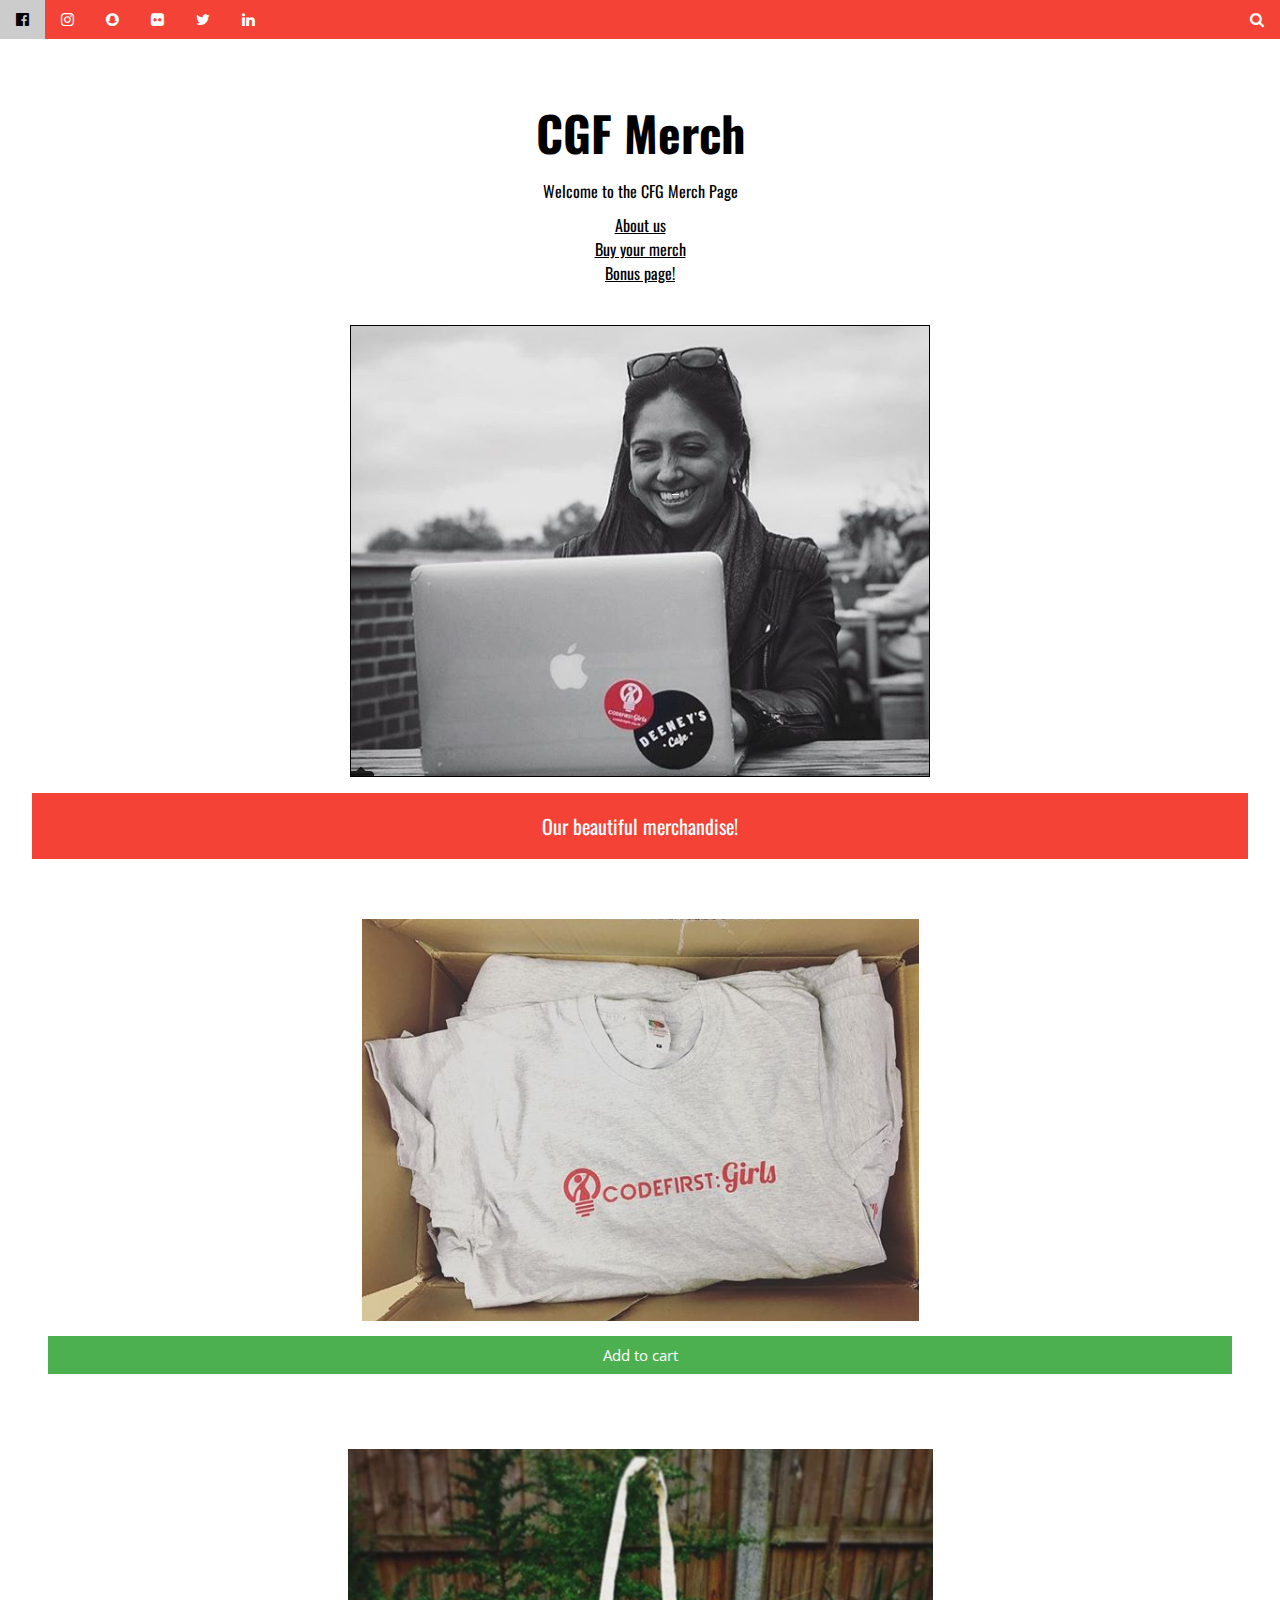
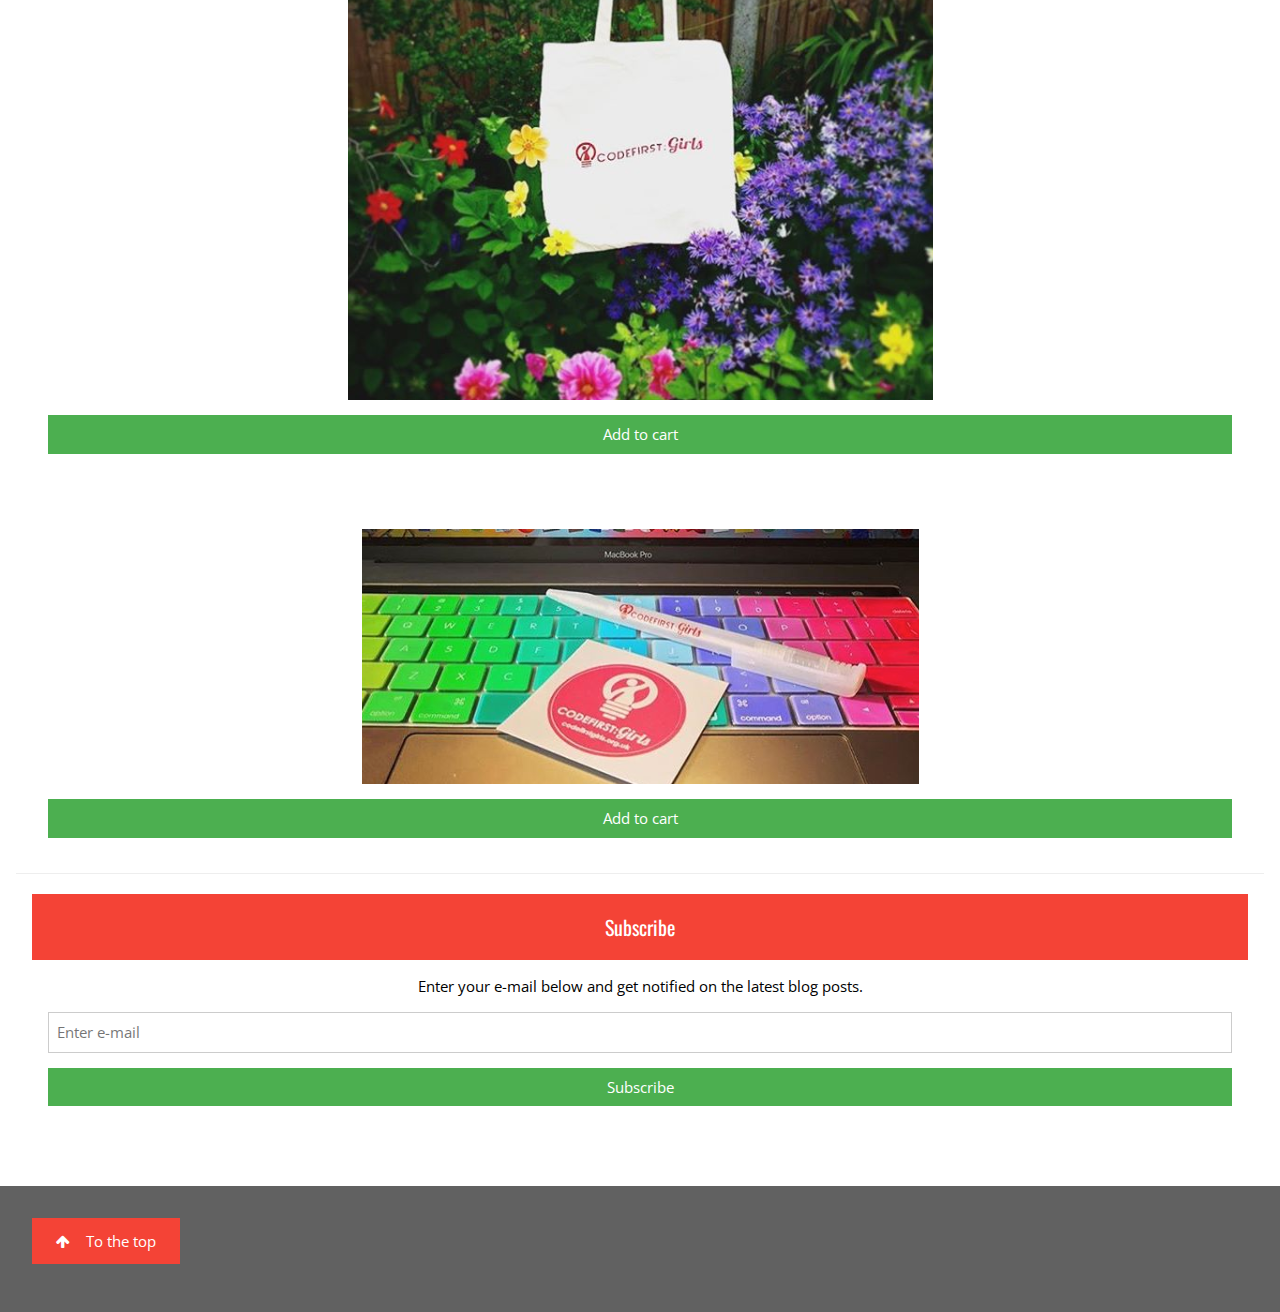
<file: index.html>
<!DOCTYPE html>
<html>
<meta charset="UTF-8">
<meta name="viewport" content="width=device-width, initial-scale=1">
<link rel="stylesheet" href="styles.css">
<link rel="stylesheet" href="https://fonts.googleapis.com/css?family=Oswald">
<link rel="stylesheet" href="https://fonts.googleapis.com/css?family=Open Sans">
<link rel="stylesheet" href="https://cdnjs.cloudflare.com/ajax/libs/font-awesome/4.7.0/css/font-awesome.min.css">
<style>

h1,h2,h3,h4,h5,h6 {font-family: "Oswald"}
body {font-family: "Open Sans"}
</style>
<body class="w3-light-grey">

<!-- Navigation bar with social media icons -->
<div class="w3-bar w3-red w3-hide-small">
  <a href="#" class="w3-bar-item w3-button"><i class="fa fa-facebook-official"></i></a>
  <a href="#" class="w3-bar-item w3-button"><i class="fa fa-instagram"></i></a>
  <a href="#" class="w3-bar-item w3-button"><i class="fa fa-snapchat"></i></a>
  <a href="#" class="w3-bar-item w3-button"><i class="fa fa-flickr"></i></a>
  <a href="#" class="w3-bar-item w3-button"><i class="fa fa-twitter"></i></a>
  <a href="#" class="w3-bar-item w3-button"><i class="fa fa-linkedin"></i></a>
  <a href="#" class="w3-bar-item w3-button w3-right"><i class="fa fa-search"></i></a>
</div>

<!-- w3-content defines a container for fixed size centered content,
and is wrapped around the whole page content, except for the footer in this example -->
<div class="w3-content" style="max-width:1600px">

  <!-- Header -->
  <header class="w3-container w3-center w3-padding-48 w3-white">
    <h1 class="w3-xxxlarge"><b>CGF Merch</b></h1>
    <h6>Welcome to the CFG Merch Page

    <h1 background="girl.png">

      <h6> <aside><a href="about.html">About us</a></aside> <a href="index.html">Buy your merch</a> <aside> <a href="beg.html">Bonus page!</a></aside> </h6>

      <div class="mySlides fade">
        <div class="numbertext"></div>
        <img src="girl.png" style="margin-top: 30px;" align="centre" style="opacity:60;"/>


    </span></h6>


      <div class="w3-white w3-margin">
        <div class="w3-container w3-padding w3-red">
          <h4>Our beautiful merchandise! </h4>
        </div>

        <!-- Slideshow container -->
        <div class="slideshow-container">

          <!-- Full-width images with number and caption text -->
          <div class="mySlides fade">
            <div class="numbertext"></div>
            <img src="tshirt.png" style="margin-top: 60px;" align="centre">
          </div>

          <div class="w3-container w3-white">

            <p><button type="button" style="width: 100%" align="centre" class="w3-button w3-block w3-green"> Add to cart </button></p>
          </div>

          <div class="mySlides fade">
            <div class="numbertext"></div>
            <img src="bag.png" style="margin-top: 60px;" align="centre">
          </div>

          <div class="w3-container w3-white">

            <p><button type="button" style="width: 100%" align="centre" class="w3-button w3-block w3-green"> Add to cart </button></p>
          </div>

          <div class="mySlides fade">
            <div class="numbertext"></div>
            <img src="keyboard.png" style="margin-top: 60px;" align="centre">

            <div class="w3-container w3-white">

              <p><button type="button" style="width: 100%" align="centre" class="w3-button w3-block w3-green"> Add to cart </button></p>
            </div>
          </div>
        <!-- The dots/circles -->
        <div style="text-align:center">
          <span class="dot" onclick="currentSlide(1)"></span>
          <span class="dot" onclick="currentSlide(2)"></span>
          <span class="dot" onclick="currentSlide(3)"></span>
        </div>

        </head>
        <body>

        </body>
        </html>
        </div>
      </div>
      <hr>

      <!-- Subscribe -->
      <div class="w3-white w3-margin">
        <div class="w3-container w3-padding w3-red">
          <h4>Subscribe</h4>
        </div>
        <div class="w3-container w3-white">
          <p>Enter your e-mail below and get notified on the latest blog posts.</p>
          <p><input class="w3-input w3-border" type="text" placeholder="Enter e-mail" style="width:100%"></p>
          <p><button type="button" onclick="document.getElementById('subscribe').style.display='block'" class="w3-button w3-block w3-green">Subscribe</button></p>
        </div>
      </div>

    <!-- END About/Intro Menu -->
    </div>

  <!-- END GRID -->
  </div>

<!-- END w3-content -->
</div>

<!-- Subscribe Modal -->
<div id="subscribe" class="w3-modal w3-animate-opacity">
  <div class="w3-modal-content" style="padding:32px">
    <div class="w3-container w3-white">
      <i onclick="document.getElementById('subscribe').style.display='none'" class="fa fa-remove w3-transparent w3-button w3-xlarge w3-right"></i>
      <h2 class="w3-wide">SUBSCRIBE</h2>
      <p>Join my mailing list to receive updates on the latest blog posts and other things.</p>
      <p><input class="w3-input w3-border" type="text" placeholder="Enter e-mail"></p>
      <button type="button" class="w3-button w3-block w3-padding-large w3-red w3-margin-bottom" onclick="document.getElementById('subscribe').style.display='none'">Subscribe</button>
    </div>
  </div>
</div>

<!-- Footer -->
<footer class="w3-container w3-dark-grey" style="padding:32px">
  <a href="#" class="w3-button w3-red w3-padding-large w3-margin-bottom"><i class="fa fa-arrow-up w3-margin-right"></i>To the top</a>
</footer>

<script>
// Toggle between hiding and showing blog replies/comments
document.getElementById("myBtn").click();
function myFunction(id) {
    var x = document.getElementById(id);
    if (x.className.indexOf("w3-show") == -1) {
        x.className += " w3-show";
    } else {
        x.className = x.className.replace(" w3-show", "");
    }
}

function likeFunction(x) {
    x.style.fontWeight = "bold";
    x.innerHTML = "✓ Liked";
}
</script>

</body>
</html>
</file>
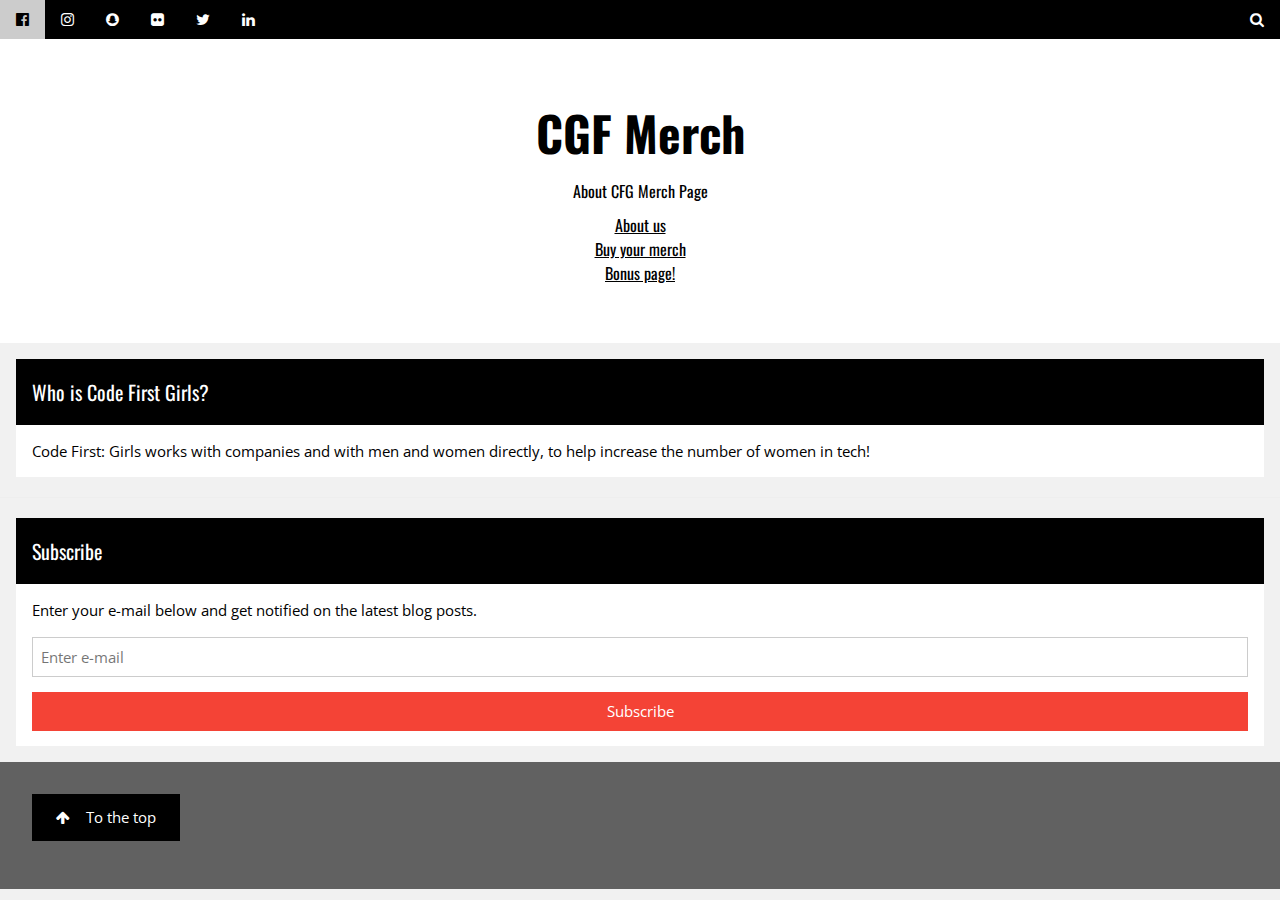
<file: about.html>
<!DOCTYPE html>
<html>
<meta charset="UTF-8">
<meta name="viewport" content="width=device-width, initial-scale=1">
<link rel="stylesheet" href="styles.css">
<link rel="stylesheet" href="https://fonts.googleapis.com/css?family=Oswald">
<link rel="stylesheet" href="https://fonts.googleapis.com/css?family=Open Sans">
<link rel="stylesheet" href="https://cdnjs.cloudflare.com/ajax/libs/font-awesome/4.7.0/css/font-awesome.min.css">
<style>
h1,h2,h3,h4,h5,h6 {font-family: "Oswald"}
body {font-family: "Open Sans"}
</style>
<body class="w3-light-grey">

<!-- Navigation bar with social media icons -->
<div class="w3-bar w3-black w3-hide-small">
  <a href="#" class="w3-bar-item w3-button"><i class="fa fa-facebook-official"></i></a>
  <a href="#" class="w3-bar-item w3-button"><i class="fa fa-instagram"></i></a>
  <a href="#" class="w3-bar-item w3-button"><i class="fa fa-snapchat"></i></a>
  <a href="#" class="w3-bar-item w3-button"><i class="fa fa-flickr"></i></a>
  <a href="#" class="w3-bar-item w3-button"><i class="fa fa-twitter"></i></a>
  <a href="#" class="w3-bar-item w3-button"><i class="fa fa-linkedin"></i></a>
  <a href="#" class="w3-bar-item w3-button w3-right"><i class="fa fa-search"></i></a>
</div>

<!-- w3-content defines a container for fixed size centered content,
and is wrapped around the whole page content, except for the footer in this example -->
<div class="w3-content" style="max-width:1600px">

  <!-- Header -->
  <header class="w3-container w3-center w3-padding-48 w3-white">
    <h1 class="w3-xxxlarge"><b>CGF Merch</b></h1>
    <h6>About CFG Merch Page</span></h6>
    <h6> <aside><a href="about.html">About us</a></aside> <a href="index.html">Buy your merch</a> <aside> <a href="beg.html">Bonus page!</a></aside> </h6>




  </header>

      <div class="w3-white w3-margin">
        <div class="w3-container w3-padding w3-black">
          <h4>Who is Code First Girls?</h4>
        </div>
        <div class="w3-container w3-white">
          <p> Code First: Girls works with companies and with men and women directly, to help increase the number of women in tech!
</p>
        </div>
        </div>
      </div>
      <hr>

      <!-- Subscribe -->
      <div class="w3-white w3-margin">
        <div class="w3-container w3-padding w3-black">
          <h4>Subscribe</h4>
        </div>
        <div class="w3-container w3-white">
          <p>Enter your e-mail below and get notified on the latest blog posts.</p>
          <p><input class="w3-input w3-border" type="text" placeholder="Enter e-mail" style="width:100%"></p>
          <p><button type="button" onclick="document.getElementById('subscribe').style.display='block'" class="w3-button w3-block w3-red">Subscribe</button></p>
        </div>
      </div>

    <!-- END About/Intro Menu -->
    </div>

  <!-- END GRID -->
  </div>

<!-- END w3-content -->
</div>

<!-- Subscribe Modal -->
<div id="subscribe" class="w3-modal w3-animate-opacity">
  <div class="w3-modal-content" style="padding:32px">
    <div class="w3-container w3-white">
      <i onclick="document.getElementById('subscribe').style.display='none'" class="fa fa-remove w3-transparent w3-button w3-xlarge w3-right"></i>
      <h2 class="w3-wide">SUBSCRIBE</h2>
      <p>Join my mailing list to receive updates on the latest blog posts and other things.</p>
      <p><input class="w3-input w3-border" type="text" placeholder="Enter e-mail"></p>
      <button type="button" class="w3-button w3-block w3-padding-large w3-red w3-margin-bottom" onclick="document.getElementById('subscribe').style.display='none'">Subscribe</button>
    </div>
  </div>
</div>

<!-- Footer -->
<footer class="w3-container w3-dark-grey" style="padding:32px">
  <a href="#" class="w3-button w3-black w3-padding-large w3-margin-bottom"><i class="fa fa-arrow-up w3-margin-right"></i>To the top</a>
</footer>

<script>
// Toggle between hiding and showing blog replies/comments
document.getElementById("myBtn").click();
function myFunction(id) {
    var x = document.getElementById(id);
    if (x.className.indexOf("w3-show") == -1) {
        x.className += " w3-show";
    } else {
        x.className = x.className.replace(" w3-show", "");
    }
}

function likeFunction(x) {
    x.style.fontWeight = "bold";
    x.innerHTML = "✓ Liked";
}
</script>

</body>
</html>
</file>
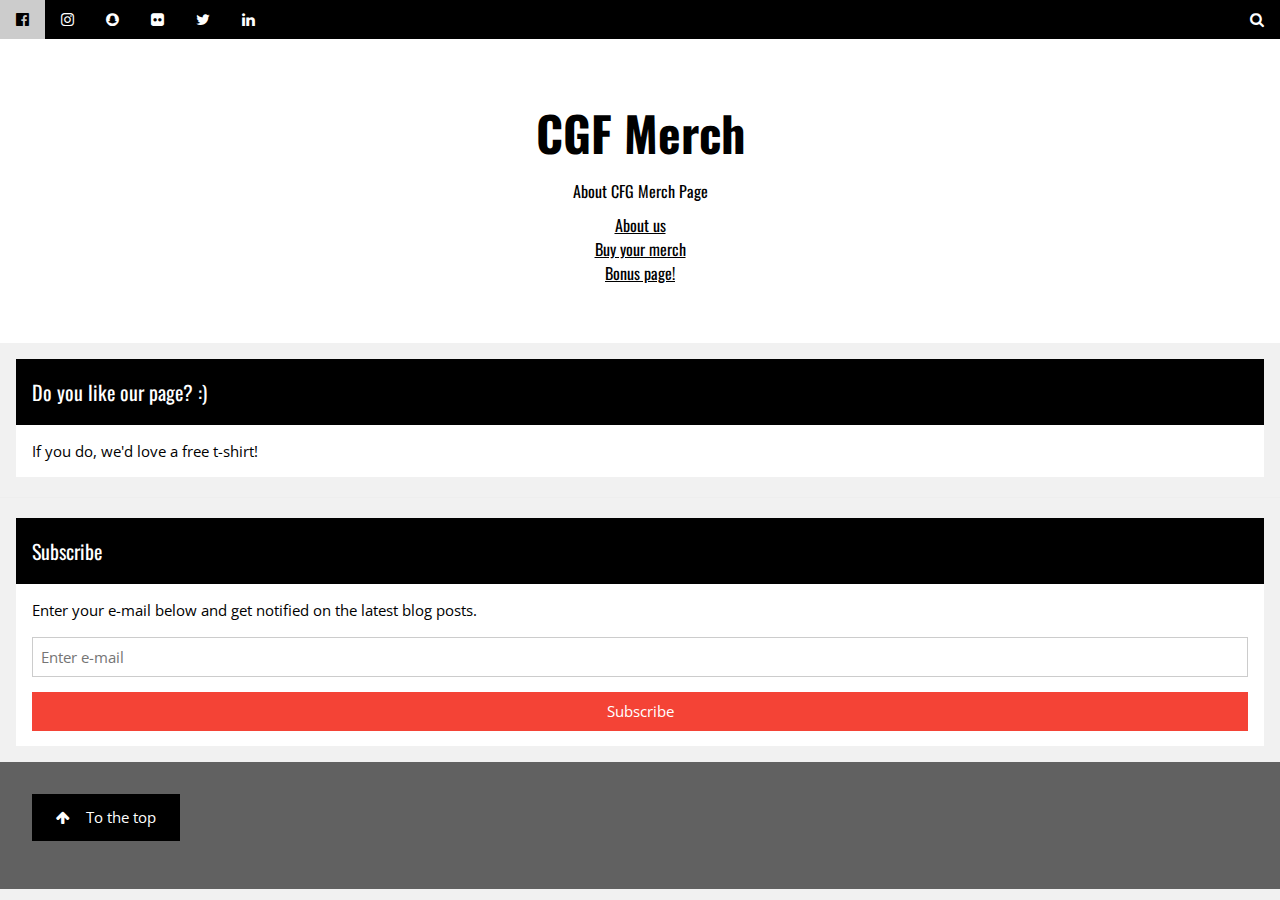
<file: beg.html>
<!DOCTYPE html>
<html>
<meta charset="UTF-8">
<meta name="viewport" content="width=device-width, initial-scale=1">
<link rel="stylesheet" href="https://www.w3schools.com/w3css/4/w3.css">
<link rel="stylesheet" href="https://fonts.googleapis.com/css?family=Oswald">
<link rel="stylesheet" href="https://fonts.googleapis.com/css?family=Open Sans">
<link rel="stylesheet" href="https://cdnjs.cloudflare.com/ajax/libs/font-awesome/4.7.0/css/font-awesome.min.css">
<style>
h1,h2,h3,h4,h5,h6 {font-family: "Oswald"}
body {font-family: "Open Sans"}
</style>
<body class="w3-light-grey">

<!-- Navigation bar with social media icons -->
<div class="w3-bar w3-black w3-hide-small">
  <a href="#" class="w3-bar-item w3-button"><i class="fa fa-facebook-official"></i></a>
  <a href="#" class="w3-bar-item w3-button"><i class="fa fa-instagram"></i></a>
  <a href="#" class="w3-bar-item w3-button"><i class="fa fa-snapchat"></i></a>
  <a href="#" class="w3-bar-item w3-button"><i class="fa fa-flickr"></i></a>
  <a href="#" class="w3-bar-item w3-button"><i class="fa fa-twitter"></i></a>
  <a href="#" class="w3-bar-item w3-button"><i class="fa fa-linkedin"></i></a>
  <a href="#" class="w3-bar-item w3-button w3-right"><i class="fa fa-search"></i></a>
</div>

<!-- w3-content defines a container for fixed size centered content,
and is wrapped around the whole page content, except for the footer in this example -->
<div class="w3-content" style="max-width:1600px">

  <!-- Header -->
  <header class="w3-container w3-center w3-padding-48 w3-white">
    <h1 class="w3-xxxlarge"><b>CGF Merch</b></h1>
    <h6>About CFG Merch Page</span></h6>
      <h6> <aside><a href="about.html">About us</a></aside> <a href="index.html">Buy your merch</a> <aside> <a href="beg.html">Bonus page!</a></aside> </h6>




  </header>

      <div class="w3-white w3-margin">
        <div class="w3-container w3-padding w3-black">
          <h4>Do you like our page? :)</h4>
        </div>
        <div class="w3-container w3-white">
          <p> If you do, we'd love a free t-shirt!
</p>
        </div>
        </div>
      </div>
      <hr>

      <!-- Subscribe -->
      <div class="w3-white w3-margin">
        <div class="w3-container w3-padding w3-black">
          <h4>Subscribe</h4>
        </div>
        <div class="w3-container w3-white">
          <p>Enter your e-mail below and get notified on the latest blog posts.</p>
          <p><input class="w3-input w3-border" type="text" placeholder="Enter e-mail" style="width:100%"></p>
          <p><button type="button" onclick="document.getElementById('subscribe').style.display='block'" class="w3-button w3-block w3-red">Subscribe</button></p>
        </div>
      </div>

    <!-- END About/Intro Menu -->
    </div>

  <!-- END GRID -->
  </div>

<!-- END w3-content -->
</div>

<!-- Subscribe Modal -->
<div id="subscribe" class="w3-modal w3-animate-opacity">
  <div class="w3-modal-content" style="padding:32px">
    <div class="w3-container w3-white">
      <i onclick="document.getElementById('subscribe').style.display='none'" class="fa fa-remove w3-transparent w3-button w3-xlarge w3-right"></i>
      <h2 class="w3-wide">SUBSCRIBE</h2>
      <p>Join my mailing list to receive updates on the latest blog posts and other things.</p>
      <p><input class="w3-input w3-border" type="text" placeholder="Enter e-mail"></p>
      <button type="button" class="w3-button w3-block w3-padding-large w3-red w3-margin-bottom" onclick="document.getElementById('subscribe').style.display='none'">Subscribe</button>
    </div>
  </div>
</div>

<!-- Footer -->
<footer class="w3-container w3-dark-grey" style="padding:32px">
  <a href="#" class="w3-button w3-black w3-padding-large w3-margin-bottom"><i class="fa fa-arrow-up w3-margin-right"></i>To the top</a>
</footer>

<script>
// Toggle between hiding and showing blog replies/comments
document.getElementById("myBtn").click();
function myFunction(id) {
    var x = document.getElementById(id);
    if (x.className.indexOf("w3-show") == -1) {
        x.className += " w3-show";
    } else {
        x.className = x.className.replace(" w3-show", "");
    }
}

function likeFunction(x) {
    x.style.fontWeight = "bold";
    x.innerHTML = "✓ Liked";
}
</script>

</body>
</html>
</file>
<file: styles.css>
html{box-sizing:border-box}*,*:before,*:after{box-sizing:inherit}
html{-ms-text-size-adjust:100%;-webkit-text-size-adjust:100%}body{margin:0}
article,aside,details,figcaption,figure,footer,header,main,menu,nav,section,summary{display:block}
audio,canvas,progress,video{display:inline-block}progress{vertical-align:baseline}
audio:not([controls]){display:none;height:0}[hidden],template{display:none}
a{background-color:transparent;-webkit-text-decoration-skip:objects}
a:active,a:hover{outline-width:0}abbr[title]{border-bottom:none;text-decoration:underline;text-decoration:underline dotted}
dfn{font-style:italic}mark{background:#ff0;color:#000}
small{font-size:80%}sub,sup{font-size:75%;line-height:0;position:relative;vertical-align:baseline}
sub{bottom:-0.25em}sup{top:-0.5em}figure{margin:1em 40px}img{border-style:none}svg:not(:root){overflow:hidden}
code,kbd,pre,samp{font-family:monospace,monospace;font-size:1em}hr{box-sizing:content-box;height:0;overflow:visible}
button,input,select,textarea{font:inherit;margin:0}optgroup{font-weight:bold}
button,input{overflow:visible}button,select{text-transform:none}
button,html [type=button],[type=reset],[type=submit]{-webkit-appearance:button}
button::-moz-focus-inner, [type=button]::-moz-focus-inner, [type=reset]::-moz-focus-inner, [type=submit]::-moz-focus-inner{border-style:none;padding:0}
button:-moz-focusring, [type=button]:-moz-focusring, [type=reset]:-moz-focusring, [type=submit]:-moz-focusring{outline:1px dotted ButtonText}
fieldset{border:1px solid #c0c0c0;margin:0 2px;padding:.35em .625em .75em}
legend{color:inherit;display:table;max-width:100%;padding:0;white-space:normal}textarea{overflow:auto}
[type=checkbox],[type=radio]{padding:0}
[type=number]::-webkit-inner-spin-button,[type=number]::-webkit-outer-spin-button{height:auto}
[type=search]{-webkit-appearance:textfield;outline-offset:-2px}
[type=search]::-webkit-search-cancel-button,[type=search]::-webkit-search-decoration{-webkit-appearance:none}
::-webkit-input-placeholder{color:inherit;opacity:0.54}
::-webkit-file-upload-button{-webkit-appearance:button;font:inherit}



/* End extract */
html,body{font-family:Verdana,sans-serif;font-size:15px;line-height:1.5}html{overflow-x:hidden}
h1{font-size:36px}h2{font-size:30px}h3{font-size:24px}h4{font-size:20px}h5{font-size:18px}h6{font-size:16px}.w3-serif{font-family:serif}
h1,h2,h3,h4,h5,h6{font-family:"Segoe UI",Arial,sans-serif;font-weight:400;margin:10px 0}.w3-wide{letter-spacing:4px}
hr{border:0;border-top:1px solid #eee;margin:20px 0}
.w3-image{max-width:100%;height:auto}img{vertical-align:middle}a{color:inherit}
.w3-table,.w3-table-all{border-collapse:collapse;border-spacing:0;width:100%;display:table}.w3-table-all{border:1px solid #ccc}
.w3-bordered tr,.w3-table-all tr{border-bottom:1px solid #ddd}.w3-striped tbody tr:nth-child(even){background-color:#f1f1f1}
.w3-table-all tr:nth-child(odd){background-color:#fff}.w3-table-all tr:nth-child(even){background-color:#f1f1f1}
.w3-hoverable tbody tr:hover,.w3-ul.w3-hoverable li:hover{background-color:#ccc}.w3-centered tr th,.w3-centered tr td{text-align:center}
.w3-table td,.w3-table th,.w3-table-all td,.w3-table-all th{padding:8px 8px;display:table-cell;text-align:left;vertical-align:top}
.w3-table th:first-child,.w3-table td:first-child,.w3-table-all th:first-child,.w3-table-all td:first-child{padding-left:16px}
.w3-btn,.w3-button{border:none;display:inline-block;padding:8px 16px;vertical-align:middle;overflow:hidden;text-decoration:none;color:inherit;background-color:inherit;text-align:center;cursor:pointer;white-space:nowrap}
.w3-btn:hover{box-shadow:0 8px 16px 0 rgba(0,0,0,0.2),0 6px 20px 0 rgba(0,0,0,0.19)}
.w3-btn,.w3-button{-webkit-touch-callout:none;-webkit-user-select:none;-khtml-user-select:none;-moz-user-select:none;-ms-user-select:none;user-select:none}
.w3-disabled,.w3-btn:disabled,.w3-button:disabled{cursor:not-allowed;opacity:0.3}.w3-disabled *,:disabled *{pointer-events:none}
.w3-btn.w3-disabled:hover,.w3-btn:disabled:hover{box-shadow:none}
.w3-badge,.w3-tag{background-color:#000;color:#fff;display:inline-block;padding-left:8px;padding-right:8px;text-align:center}.w3-badge{border-radius:50%}
.w3-ul{list-style-type:none;padding:0;margin:0}.w3-ul li{padding:8px 16px;border-bottom:1px solid #ddd}.w3-ul li:last-child{border-bottom:none}
.w3-tooltip,.w3-display-container{position:relative}.w3-tooltip .w3-text{display:none}.w3-tooltip:hover .w3-text{display:inline-block}
.w3-ripple:active{opacity:0.5}.w3-ripple{transition:opacity 0s}
.w3-input{padding:8px;display:block;border:none;border-bottom:1px solid #ccc;width:100%}
.w3-select{padding:9px 0;width:100%;border:none;border-bottom:1px solid #ccc}
.w3-dropdown-click,.w3-dropdown-hover{position:relative;display:inline-block;cursor:pointer}
.w3-dropdown-hover:hover .w3-dropdown-content{display:block}
.w3-dropdown-hover:first-child,.w3-dropdown-click:hover{background-color:#ccc;color:#000}
.w3-dropdown-hover:hover > .w3-button:first-child,.w3-dropdown-click:hover > .w3-button:first-child{background-color:#ccc;color:#000}
.w3-dropdown-content{cursor:auto;color:#000;background-color:#fff;display:none;position:absolute;min-width:160px;margin:0;padding:0;z-index:1}
.w3-check,.w3-radio{width:24px;height:24px;position:relative;top:6px}
.w3-sidebar{height:100%;width:200px;background-color:#fff;position:fixed!important;z-index:1;overflow:auto}
.w3-bar-block .w3-dropdown-hover,.w3-bar-block .w3-dropdown-click{width:100%}
.w3-bar-block .w3-dropdown-hover .w3-dropdown-content,.w3-bar-block .w3-dropdown-click .w3-dropdown-content{min-width:100%}
.w3-bar-block .w3-dropdown-hover .w3-button,.w3-bar-block .w3-dropdown-click .w3-button{width:100%;text-align:left;padding:8px 16px}
.w3-main,#main{transition:margin-left .4s}
.w3-modal{z-index:3;display:none;padding-top:100px;position:fixed;left:0;top:0;width:100%;height:100%;overflow:auto;background-color:rgb(0,0,0);background-color:rgba(0,0,0,0.4)}
.w3-modal-content{margin:auto;background-color:#fff;position:relative;padding:0;outline:0;width:600px}
.w3-bar{width:100%;overflow:hidden}.w3-center .w3-bar{display:inline-block;width:auto}
.w3-bar .w3-bar-item{padding:8px 16px;float:left;width:auto;border:none;display:block;outline:0}
.w3-bar .w3-dropdown-hover,.w3-bar .w3-dropdown-click{position:static;float:left}
.w3-bar .w3-button{white-space:normal}
.w3-bar-block .w3-bar-item{width:100%;display:block;padding:8px 16px;text-align:left;border:none;white-space:normal;float:none;outline:0}
.w3-bar-block.w3-center .w3-bar-item{text-align:center}.w3-block{display:block;width:100%}
.w3-responsive{display:block;overflow-x:auto}
.w3-container:after,.w3-container:before,.w3-panel:after,.w3-panel:before,.w3-row:after,.w3-row:before,.w3-row-padding:after,.w3-row-padding:before,
.w3-cell-row:before,.w3-cell-row:after,.w3-clear:after,.w3-clear:before,.w3-bar:before,.w3-bar:after{content:"";display:table;clear:both}
.w3-col,.w3-half,.w3-third,.w3-twothird,.w3-threequarter,.w3-quarter{float:left;width:100%}
.w3-col.s1{width:8.33333%}.w3-col.s2{width:16.66666%}.w3-col.s3{width:24.99999%}.w3-col.s4{width:33.33333%}
.w3-col.s5{width:41.66666%}.w3-col.s6{width:49.99999%}.w3-col.s7{width:58.33333%}.w3-col.s8{width:66.66666%}
.w3-col.s9{width:74.99999%}.w3-col.s10{width:83.33333%}.w3-col.s11{width:91.66666%}.w3-col.s12{width:99.99999%}
@media (min-width:601px){.w3-col.m1{width:8.33333%}.w3-col.m2{width:16.66666%}.w3-col.m3,.w3-quarter{width:24.99999%}.w3-col.m4,.w3-third{width:33.33333%}
.w3-col.m5{width:41.66666%}.w3-col.m6,.w3-half{width:49.99999%}.w3-col.m7{width:58.33333%}.w3-col.m8,.w3-twothird{width:66.66666%}
.w3-col.m9,.w3-threequarter{width:74.99999%}.w3-col.m10{width:83.33333%}.w3-col.m11{width:91.66666%}.w3-col.m12{width:99.99999%}}
@media (min-width:993px){.w3-col.l1{width:8.33333%}.w3-col.l2{width:16.66666%}.w3-col.l3{width:24.99999%}.w3-col.l4{width:33.33333%}
.w3-col.l5{width:41.66666%}.w3-col.l6{width:49.99999%}.w3-col.l7{width:58.33333%}.w3-col.l8{width:66.66666%}
.w3-col.l9{width:74.99999%}.w3-col.l10{width:83.33333%}.w3-col.l11{width:91.66666%}.w3-col.l12{width:99.99999%}}
.w3-rest{overflow:hidden}.w3-stretch{margin-left:-16px;margin-right:-16px}
.w3-content,.w3-auto{margin-left:auto;margin-right:auto}.w3-content{max-width:980px}.w3-auto{max-width:1140px}
.w3-cell-row{display:table;width:100%}.w3-cell{display:table-cell}
.w3-cell-top{vertical-align:top}.w3-cell-middle{vertical-align:middle}.w3-cell-bottom{vertical-align:bottom}
.w3-hide{display:none!important}.w3-show-block,.w3-show{display:block!important}.w3-show-inline-block{display:inline-block!important}
@media (max-width:1205px){.w3-auto{max-width:95%}}
@media (max-width:600px){.w3-modal-content{margin:0 10px;width:auto!important}.w3-modal{padding-top:30px}
.w3-dropdown-hover.w3-mobile .w3-dropdown-content,.w3-dropdown-click.w3-mobile .w3-dropdown-content{position:relative}
.w3-hide-small{display:none!important}.w3-mobile{display:block;width:100%!important}.w3-bar-item.w3-mobile,.w3-dropdown-hover.w3-mobile,.w3-dropdown-click.w3-mobile{text-align:center}
.w3-dropdown-hover.w3-mobile,.w3-dropdown-hover.w3-mobile .w3-btn,.w3-dropdown-hover.w3-mobile .w3-button,.w3-dropdown-click.w3-mobile,.w3-dropdown-click.w3-mobile .w3-btn,.w3-dropdown-click.w3-mobile .w3-button{width:100%}}
@media (max-width:768px){.w3-modal-content{width:500px}.w3-modal{padding-top:50px}}
@media (min-width:993px){.w3-modal-content{width:900px}.w3-hide-large{display:none!important}.w3-sidebar.w3-collapse{display:block!important}}
@media (max-width:992px) and (min-width:601px){.w3-hide-medium{display:none!important}}
@media (max-width:992px){.w3-sidebar.w3-collapse{display:none}.w3-main{margin-left:0!important;margin-right:0!important}.w3-auto{max-width:100%}}
.w3-top,.w3-bottom{position:fixed;width:100%;z-index:1}.w3-top{top:0}.w3-bottom{bottom:0}
.w3-overlay{position:fixed;display:none;width:100%;height:100%;top:0;left:0;right:0;bottom:0;background-color:rgba(0,0,0,0.5);z-index:2}
.w3-display-topleft{position:absolute;left:0;top:0}.w3-display-topright{position:absolute;right:0;top:0}
.w3-display-bottomleft{position:absolute;left:0;bottom:0}.w3-display-bottomright{position:absolute;right:0;bottom:0}
.w3-display-middle{position:absolute;top:50%;left:50%;transform:translate(-50%,-50%);-ms-transform:translate(-50%,-50%)}
.w3-display-left{position:absolute;top:50%;left:0%;transform:translate(0%,-50%);-ms-transform:translate(-0%,-50%)}
.w3-display-right{position:absolute;top:50%;right:0%;transform:translate(0%,-50%);-ms-transform:translate(0%,-50%)}
.w3-display-topmiddle{position:absolute;left:50%;top:0;transform:translate(-50%,0%);-ms-transform:translate(-50%,0%)}
.w3-display-bottommiddle{position:absolute;left:50%;bottom:0;transform:translate(-50%,0%);-ms-transform:translate(-50%,0%)}
.w3-display-container:hover .w3-display-hover{display:block}.w3-display-container:hover span.w3-display-hover{display:inline-block}.w3-display-hover{display:none}
.w3-display-position{position:absolute}
.w3-circle{border-radius:50%}
.w3-round-small{border-radius:2px}.w3-round,.w3-round-medium{border-radius:4px}.w3-round-large{border-radius:8px}.w3-round-xlarge{border-radius:16px}.w3-round-xxlarge{border-radius:32px}
.w3-row-padding,.w3-row-padding>.w3-half,.w3-row-padding>.w3-third,.w3-row-padding>.w3-twothird,.w3-row-padding>.w3-threequarter,.w3-row-padding>.w3-quarter,.w3-row-padding>.w3-col{padding:0 8px}
.w3-container,.w3-panel{padding:0.01em 16px}.w3-panel{margin-top:16px;margin-bottom:16px}
.w3-code,.w3-codespan{font-family:Consolas,"courier new";font-size:16px}
.w3-code{width:auto;background-color:#fff;padding:8px 12px;border-left:4px solid #4CAF50;word-wrap:break-word}
.w3-codespan{color:#8ed3bc;background-color:#8ed3bc;padding-left:4px;padding-right:4px;font-size:110%}
.w3-card,.w3-card-2{box-shadow:0 2px 5px 0 rgba(0,0,0,0.16),0 2px 10px 0 rgba(0,0,0,0.12)}
.w3-card-4,.w3-hover-shadow:hover{box-shadow:0 4px 10px 0 rgba(0,0,0,0.2),0 4px 20px 0 rgba(0,0,0,0.19)}
.w3-spin{animation:w3-spin 2s infinite linear}@keyframes w3-spin{0%{transform:rotate(0deg)}100%{transform:rotate(359deg)}}
.w3-animate-fading{animation:fading 10s infinite}@keyframes fading{0%{opacity:0}50%{opacity:1}100%{opacity:0}}
.w3-animate-opacity{animation:opac 0.8s}@keyframes opac{from{opacity:0} to{opacity:1}}
.w3-animate-top{position:relative;animation:animatetop 0.4s}@keyframes animatetop{from{top:-300px;opacity:0} to{top:0;opacity:1}}
.w3-animate-left{position:relative;animation:animateleft 0.4s}@keyframes animateleft{from{left:-300px;opacity:0} to{left:0;opacity:1}}
.w3-animate-right{position:relative;animation:animateright 0.4s}@keyframes animateright{from{right:-300px;opacity:0} to{right:0;opacity:1}}
.w3-animate-bottom{position:relative;animation:animatebottom 0.4s}@keyframes animatebottom{from{bottom:-300px;opacity:0} to{bottom:0;opacity:1}}
.w3-animate-zoom {animation:animatezoom 0.6s}@keyframes animatezoom{from{transform:scale(0)} to{transform:scale(1)}}
.w3-animate-input{transition:width 0.4s ease-in-out}.w3-animate-input:focus{width:100%!important}
.w3-opacity,.w3-hover-opacity:hover{opacity:0.60}.w3-opacity-off,.w3-hover-opacity-off:hover{opacity:1}
.w3-opacity-max{opacity:0.25}.w3-opacity-min{opacity:0.75}
.w3-greyscale-max,.w3-grayscale-max,.w3-hover-greyscale:hover,.w3-hover-grayscale:hover{filter:grayscale(100%)}
.w3-greyscale,.w3-grayscale{filter:grayscale(75%)}.w3-greyscale-min,.w3-grayscale-min{filter:grayscale(50%)}
.w3-sepia{filter:sepia(75%)}.w3-sepia-max,.w3-hover-sepia:hover{filter:sepia(100%)}.w3-sepia-min{filter:sepia(50%)}
.w3-tiny{font-size:10px!important}.w3-small{font-size:12px!important}.w3-medium{font-size:15px!important}.w3-large{font-size:18px!important}
.w3-xlarge{font-size:24px!important}.w3-xxlarge{font-size:36px!important}.w3-xxxlarge{font-size:48px!important}.w3-jumbo{font-size:64px!important}
.w3-left-align{text-align:left!important}.w3-right-align{text-align:right!important}.w3-justify{text-align:justify!important}.w3-center{text-align:center!important}
.w3-border-0{border:0!important}.w3-border{border:1px solid #ccc!important}
.w3-border-top{border-top:1px solid #ccc!important}.w3-border-bottom{border-bottom:1px solid #ccc!important}
.w3-border-left{border-left:1px solid #ccc!important}.w3-border-right{border-right:1px solid #ccc!important}
.w3-topbar{border-top:6px solid #ccc!important}.w3-bottombar{border-bottom:6px solid #ccc!important}
.w3-leftbar{border-left:6px solid #ccc!important}.w3-rightbar{border-right:6px solid #ccc!important}
.w3-section,.w3-code{margin-top:16px!important;margin-bottom:16px!important}
.w3-margin{margin:16px!important}.w3-margin-top{margin-top:16px!important}.w3-margin-bottom{margin-bottom:16px!important}
.w3-margin-left{margin-left:16px!important}.w3-margin-right{margin-right:16px!important}
.w3-padding-small{padding:4px 8px!important}.w3-padding{padding:8px 16px!important}.w3-padding-large{padding:12px 24px!important}
.w3-padding-16{padding-top:16px!important;padding-bottom:16px!important}.w3-padding-24{padding-top:24px!important;padding-bottom:24px!important}
.w3-padding-32{padding-top:32px!important;padding-bottom:32px!important}.w3-padding-48{padding-top:48px!important;padding-bottom:48px!important}
.w3-padding-64{padding-top:64px!important;padding-bottom:64px!important}
.w3-left{float:left!important}.w3-right{float:right!important}
.w3-button:hover{color:#000!important;background-color:#ccc!important}
.w3-transparent,.w3-hover-none:hover{background-color:transparent!important}
.w3-hover-none:hover{box-shadow:none!important}
/* Colors */
.w3-amber,.w3-hover-amber:hover{color:#000!important;background-color:#ffc107!important}
.w3-aqua,.w3-hover-aqua:hover{color:#000!important;background-color:#00ffff!important}
.w3-blue,.w3-hover-blue:hover{color:#fff!important;background-color:#2196F3!important}
.w3-light-blue,.w3-hover-light-blue:hover{color:#000!important;background-color:#87CEEB!important}
.w3-brown,.w3-hover-brown:hover{color:#fff!important;background-color:#795548!important}
.w3-cyan,.w3-hover-cyan:hover{color:#000!important;background-color:#00bcd4!important}
.w3-blue-grey,.w3-hover-blue-grey:hover,.w3-blue-gray,.w3-hover-blue-gray:hover{color:#fff!important;background-color:#607d8b!important}
.w3-green,.w3-hover-green:hover{color:#fff!important;background-color:#4CAF50!important}
.w3-light-green,.w3-hover-light-green:hover{color:#000!important;background-color:#8bc34a!important}
.w3-indigo,.w3-hover-indigo:hover{color:#fff!important;background-color:#3f51b5!important}
.w3-khaki,.w3-hover-khaki:hover{color:#000!important;background-color:#f0e68c!important}
.w3-lime,.w3-hover-lime:hover{color:#000!important;background-color:#cddc39!important}
.w3-orange,.w3-hover-orange:hover{color:#000!important;background-color:#ff9800!important}
.w3-deep-orange,.w3-hover-deep-orange:hover{color:#fff!important;background-color:#ff5722!important}
.w3-pink,.w3-hover-pink:hover{color:#fff!important;background-color:#e91e63!important}
.w3-purple,.w3-hover-purple:hover{color:#fff!important;background-color:#9c27b0!important}
.w3-deep-purple,.w3-hover-deep-purple:hover{color:#fff!important;background-color:#673ab7!important}
.w3-red,.w3-hover-red:hover{color:#fff!important;background-color:#f44336!important}
.w3-sand,.w3-hover-sand:hover{color:#000!important;background-color:#fdf5e6!important}
.w3-teal,.w3-hover-teal:hover{color:#fff!important;background-color:#009688!important}
.w3-yellow,.w3-hover-yellow:hover{color:#000!important;background-color:#ffeb3b!important}
.w3-white,.w3-hover-white:hover{color:#000!important;background-color:#fff!important}
.w3-black,.w3-hover-black:hover{color:#fff!important;background-color:#000!important}
.w3-grey,.w3-hover-grey:hover,.w3-gray,.w3-hover-gray:hover{color:#000!important;background-color:#9e9e9e!important}
.w3-light-grey,.w3-hover-light-grey:hover,.w3-light-gray,.w3-hover-light-gray:hover{color:#000!important;background-color:#f1f1f1!important}
.w3-dark-grey,.w3-hover-dark-grey:hover,.w3-dark-gray,.w3-hover-dark-gray:hover{color:#fff!important;background-color:#616161!important}
.w3-pale-red,.w3-hover-pale-red:hover{color:#000!important;background-color:#ffdddd!important}
.w3-pale-green,.w3-hover-pale-green:hover{color:#000!important;background-color:#ddffdd!important}
.w3-pale-yellow,.w3-hover-pale-yellow:hover{color:#000!important;background-color:#ffffcc!important}
.w3-pale-blue,.w3-hover-pale-blue:hover{color:#000!important;background-color:#ddffff!important}
.w3-text-amber,.w3-hover-text-amber:hover{color:#ffc107!important}
.w3-text-aqua,.w3-hover-text-aqua:hover{color:#00ffff!important}
.w3-text-blue,.w3-hover-text-blue:hover{color:#2196F3!important}
.w3-text-light-blue,.w3-hover-text-light-blue:hover{color:#87CEEB!important}
.w3-text-brown,.w3-hover-text-brown:hover{color:#795548!important}
.w3-text-cyan,.w3-hover-text-cyan:hover{color:#00bcd4!important}
.w3-text-blue-grey,.w3-hover-text-blue-grey:hover,.w3-text-blue-gray,.w3-hover-text-blue-gray:hover{color:#607d8b!important}
.w3-text-green,.w3-hover-text-green:hover{color:#4CAF50!important}
.w3-text-light-green,.w3-hover-text-light-green:hover{color:#8bc34a!important}
.w3-text-indigo,.w3-hover-text-indigo:hover{color:#3f51b5!important}
.w3-text-khaki,.w3-hover-text-khaki:hover{color:#b4aa50!important}
.w3-text-lime,.w3-hover-text-lime:hover{color:#cddc39!important}
.w3-text-orange,.w3-hover-text-orange:hover{color:#ff9800!important}
.w3-text-deep-orange,.w3-hover-text-deep-orange:hover{color:#ff5722!important}
.w3-text-pink,.w3-hover-text-pink:hover{color:#e91e63!important}
.w3-text-purple,.w3-hover-text-purple:hover{color:#9c27b0!important}
.w3-text-deep-purple,.w3-hover-text-deep-purple:hover{color:#673ab7!important}
.w3-text-red,.w3-hover-text-red:hover{color:#f44336!important}
.w3-text-sand,.w3-hover-text-sand:hover{color:#fdf5e6!important}
.w3-text-teal,.w3-hover-text-teal:hover{color:#009688!important}
.w3-text-yellow,.w3-hover-text-yellow:hover{color:#d2be0e!important}
.w3-text-white,.w3-hover-text-white:hover{color:#fff!important}
.w3-text-black,.w3-hover-text-black:hover{color:#000!important}
.w3-text-grey,.w3-hover-text-grey:hover,.w3-text-gray,.w3-hover-text-gray:hover{color:#757575!important}
.w3-text-light-grey,.w3-hover-text-light-grey:hover,.w3-text-light-gray,.w3-hover-text-light-gray:hover{color:#f1f1f1!important}
.w3-text-dark-grey,.w3-hover-text-dark-grey:hover,.w3-text-dark-gray,.w3-hover-text-dark-gray:hover{color:#3a3a3a!important}
.w3-border-amber,.w3-hover-border-amber:hover{border-color:#ffc107!important}
.w3-border-aqua,.w3-hover-border-aqua:hover{border-color:#00ffff!important}
.w3-border-blue,.w3-hover-border-blue:hover{border-color:#2196F3!important}
.w3-border-light-blue,.w3-hover-border-light-blue:hover{border-color:#87CEEB!important}
.w3-border-brown,.w3-hover-border-brown:hover{border-color:#795548!important}
.w3-border-cyan,.w3-hover-border-cyan:hover{border-color:#00bcd4!important}
.w3-border-blue-grey,.w3-hover-border-blue-grey:hover,.w3-border-blue-gray,.w3-hover-border-blue-gray:hover{border-color:#607d8b!important}
.w3-border-green,.w3-hover-border-green:hover{border-color:#4CAF50!important}
.w3-border-light-green,.w3-hover-border-light-green:hover{border-color:#8bc34a!important}
.w3-border-indigo,.w3-hover-border-indigo:hover{border-color:#3f51b5!important}
.w3-border-khaki,.w3-hover-border-khaki:hover{border-color:#f0e68c!important}
.w3-border-lime,.w3-hover-border-lime:hover{border-color:#cddc39!important}
.w3-border-orange,.w3-hover-border-orange:hover{border-color:#ff9800!important}
.w3-border-deep-orange,.w3-hover-border-deep-orange:hover{border-color:#ff5722!important}
.w3-border-pink,.w3-hover-border-pink:hover{border-color:#e91e63!important}
.w3-border-purple,.w3-hover-border-purple:hover{border-color:#9c27b0!important}
.w3-border-deep-purple,.w3-hover-border-deep-purple:hover{border-color:#673ab7!important}
.w3-border-red,.w3-hover-border-red:hover{border-color:#f44336!important}
.w3-border-sand,.w3-hover-border-sand:hover{border-color:#fdf5e6!important}
.w3-border-teal,.w3-hover-border-teal:hover{border-color:#009688!important}
.w3-border-yellow,.w3-hover-border-yellow:hover{border-color:#ffeb3b!important}
.w3-border-white,.w3-hover-border-white:hover{border-color:#fff!important}
.w3-border-black,.w3-hover-border-black:hover{border-color:#000!important}
.w3-border-grey,.w3-hover-border-grey:hover,.w3-border-gray,.w3-hover-border-gray:hover{border-color:#9e9e9e!important}
.w3-border-light-grey,.w3-hover-border-light-grey:hover,.w3-border-light-gray,.w3-hover-border-light-gray:hover{border-color:#f1f1f1!important}
.w3-border-dark-grey,.w3-hover-border-dark-grey:hover,.w3-border-dark-gray,.w3-hover-border-dark-gray:hover{border-color:#616161!important}
.w3-border-pale-red,.w3-hover-border-pale-red:hover{border-color:#ffe7e7!important}.w3-border-pale-green,.w3-hover-border-pale-green:hover{border-color:#e7ffe7!important}
.w3-border-pale-yellow,.w3-hover-border-pale-yellow:hover{border-color:#ffffcc!important}.w3-border-pale-blue,.w3-hover-border-pale-blue:hover{border-color:#e7ffff!important}
</file>
